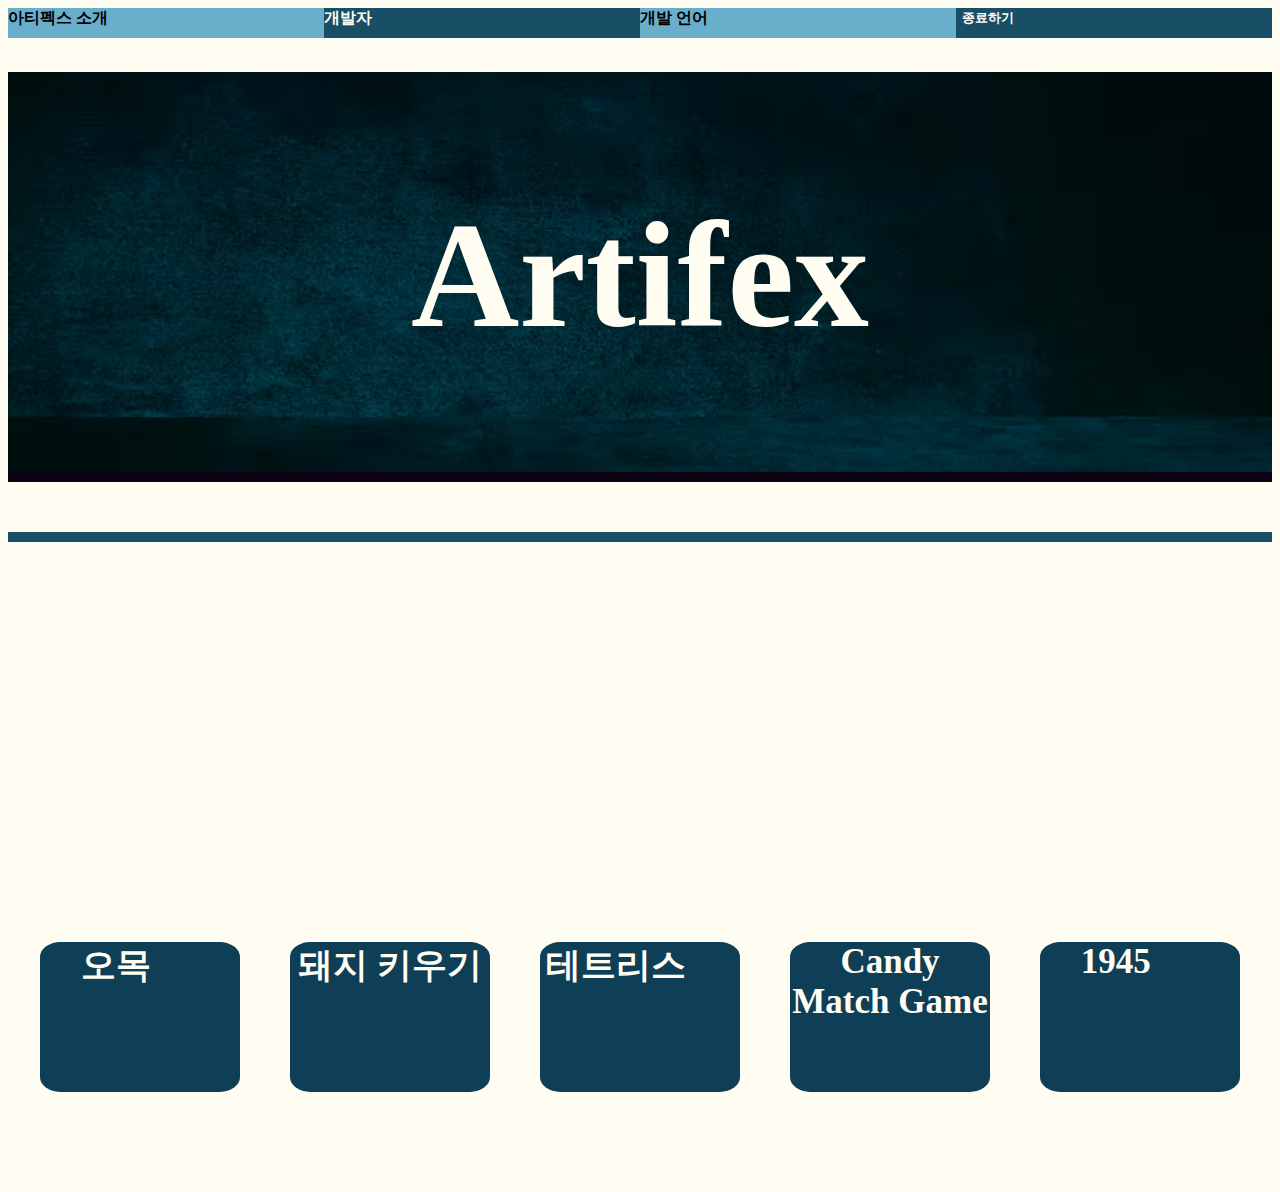
<file: dd/index.html>
<!DOCTYPE html>
<html>
    <head>
        <meta charaset="utf-8">
        <meta name="viewport" content="width=device-width">
        <title></title>
        <link href="style.css" rel="stylesheet" type="text/css" />
    </head>
    <body>
        <div class="nav">
            <div class="nav-item1">아티펙스 소개
                <div class="nav-item1-desc"><br>아티펙스는 부개고등학교의 공학 동아리로<br>전자공학부와 컴퓨터 공학부가 있습니다.</div>
            </div>
            <div class="nav-item2">개발자
                <div class="nav-item2-desc"><br>테트리스-신유환<br><br>오목-윤현중<br><br>돼지 키우기-김도현<br><br>1945-임채율<br><br>Candy Match Game-최지민<br><br>웹사이트-서하연</div>
            </div>
            <div class="nav-item3">개발 언어
                <div class="nav-item3-desc"><br>Java Script<br><br>html<br><br>css</div>
            </div>
            <div class="nav-item4">
                <button id="closeBtn">종료하기</button>
                <div class="nav-item4-desc"></div>
            </div>
        </div>
        <div class="main">
            <h1>
                Artifex
            </h1>
            <div class="subtitle">
                게임 목록
            </div>
            <div class="box">
                <img class="background-img" src="blue-designed-grunge-concrete-texture-vintage-background-with-space-text-image_1258-108924.avif" alt="yuyuyuy" />
            </div>
            <div class="box2"></div>
            <div class="box3"></div>
        </div>
        <div class="game">
            <div class="game1">오목
                <button class="game1-button">
                    <a href="game1" target="_blank">게임 시작</a>
                </button>

                <p class="game1-desc">오목은 바둑판 위에서 마우스 클릭으로<br>흑백 돌을 놓아 먼저 5개를 일직선으로 연결하면<br>이기는 게임입니다. <br>AI와 대전하며 전략적인 플레이를 진행해보세요</p>
            </div>
            

            <div class="game2">돼지 키우기
                <button class="game2-button">
                    <a href="game2" target="_blank">게임 시작</a>
                </button>

                <p class="game2-desc">화살표 방향키를 사용하여 돼지를 움직여서<br>사과를 먹고 돼지 가족을 부양하세요.</p>
            </div>

            <div class="game3">테트리스
                <button class="game3-button">
                    <a href="game3" target="_blank">게임 시작</a>
                </button>

                <p class="game3-desc">← →-블록을 이동<br>↑-회전<br>↓-빠르게 내리기<br>Spacebar-h-하드 드롭<br>r-재시작<br>P-일시정지</p>
            </div>

            <div class="game4">Candy Match Game 
                <button class="game4-button">
                    <a href="game4" target="_blank">게임 시작</a>
                </button>

                <p class="game4-desc">이 게임은 같은 색 블록을 3개 이상 맞추면<br>점수가 오르는 퍼즐 게임이다.<br>제한 시간 안에 최대한 많은 점수를 얻는 것이<br>목표이다</p>
            </div>

            <div class="game5">1945
                <button class="game5-button">
                    <a href="game5" target="_blank">게임 시작</a>
                </button>

                <p class="game5-desc">이 게임은 삼각형 우주선이 원형의 우주선들과<br>싸우는 게임으로 스페이스바를 누르면 공격이<br>나가고 공격을 받은 적은 죽게 됩니다<br>조작은 모든 방향키로 움직일 수 있습니다.<br>적을 죽이다보면 회복 아이템과 강화 아이템이<br>각각 떨어지는데 회복 아이템은 심장모양,<br>강화 아이템은 원형으로 떨어집니다.<br>3스테이지에 도착할때마다 보스가 나오며<br>보스는 더 다양한 패턴으로 플레이어를 공격합니다.<br>최대한 오랫동안 생존하여 높은 점수를 얻으세요</p>
            </div>
        </div>
        
        <script src="script.js"></script>
    </body>
</html>
</file>
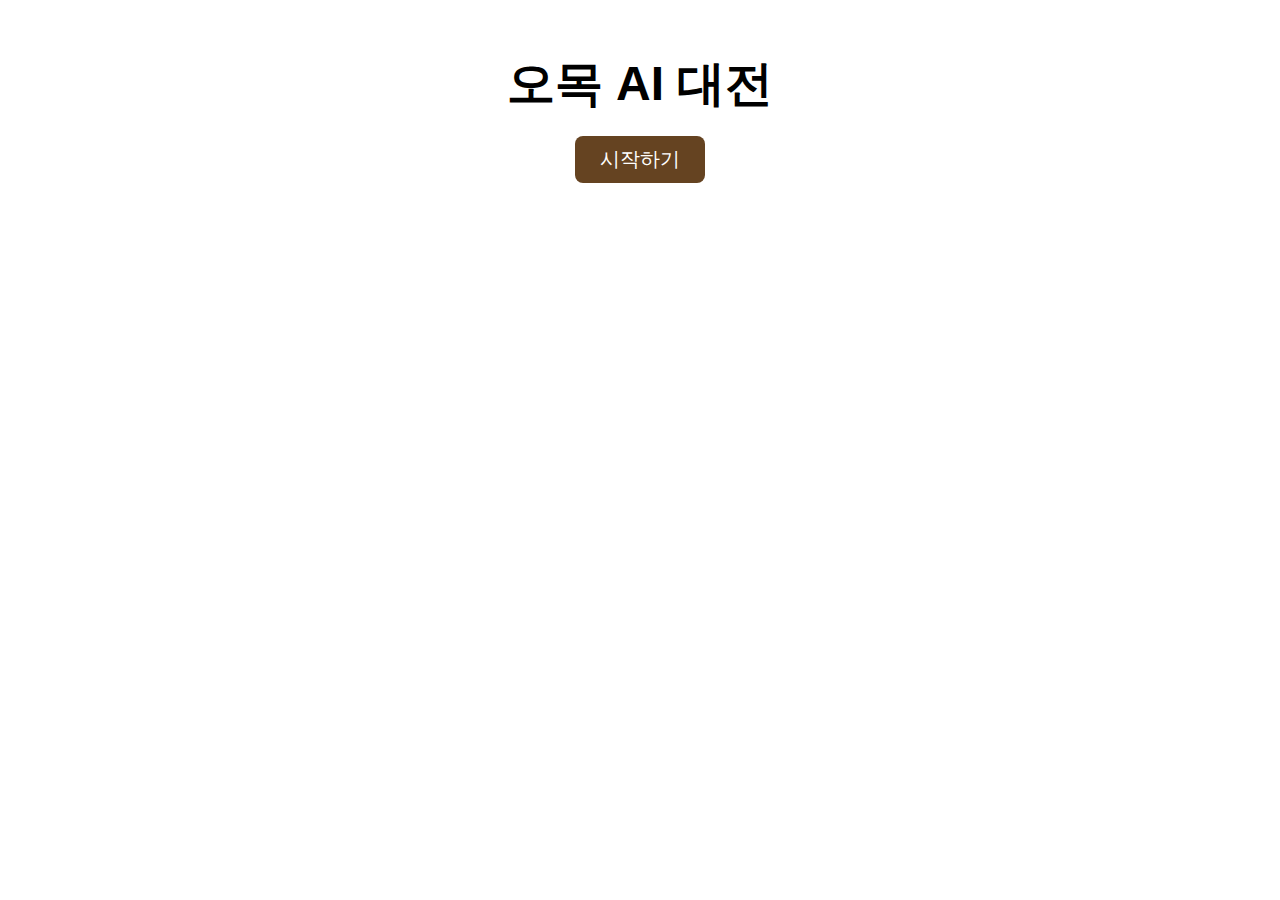
<file: dd/game1/index.html>
<!DOCTYPE html>
<html lang="ko">
<head>
<meta charset="UTF-8" />
<meta name="viewport" content="width=device-width, initial-scale=1" />
<title>오목 AI 대전 (오목)</title>
<style>
  body {
    display: flex;
    flex-direction: column;
    align-items: center;
    font-family: "맑은 고딕", sans-serif;
    margin-top: 20px;
  }
  #opening {
    display: flex;
    flex-direction: column;
    align-items: center;
  }
  #opening h1 {
    font-size: 3em;
    margin-bottom: 20px;
  }
  #startBtn {
    font-size: 20px;
    padding: 10px 25px;
    cursor: pointer;
    border: none;
    border-radius: 8px;
    background-color: #654321;
    color: white;
    transition: background-color 0.3s ease;
  }
  #startBtn:hover {
    background-color: #a0522d;
  }
  #gameContainer {
    display: none; /* 시작 전엔 숨김 */
    flex-direction: column;
    align-items: center;
  }
  #board {
    display: grid;
    grid-template-columns: repeat(15, 30px);
    grid-template-rows: repeat(15, 30px);
    gap: 1px;
    background: #deb887;
    border: 2px solid #654321;
    margin-top: 20px;
  }
  .cell {
    width: 30px;
    height: 30px;
    background: #f5deb3;
    border-radius: 3px;
    position: relative;
    cursor: pointer;
  }
  .cell:hover {
    background: #f0d9b5;
  }
  .stone {
    width: 26px;
    height: 26px;
    border-radius: 50%;
    position: absolute;
    top: 2px;
    left: 2px;
  }
  .black {
    background: black;
  }
  .white {
    background: white;
    border: 1px solid black;
  }
  #status {
    margin-top: 15px;
    font-weight: bold;
  }
  #timer {
    margin-top: 10px;
    font-weight: bold;
    font-size: 18px;
    color: #b22222;
  }
  #restart {
    margin-top: 10px;
    padding: 5px 12px;
    font-size: 16px;
    cursor: pointer;
    border-radius: 6px;
    border: 1px solid #654321;
    background-color: #f0d9b5;
    transition: background-color 0.3s ease;
  }
  #restart:hover {
    background-color: #deb887;
  }
</style>
</head>
<body>

  <!-- 오프닝 화면 -->
  <div id="opening">
    <h1>오목 AI 대전</h1>
    <button id="startBtn">시작하기</button>
  </div>

  <!-- 게임 UI 감싸는 컨테이너 -->
  <div id="gameContainer">
    <div id="board"></div>
    <div id="status">당신(흑돌) 차례입니다.</div>
    <div id="timer">남은 시간: 20초</div>
    <button id="restart">다시 시작</button>
  </div>

<script>
  const boardSize = 15;
  const opening = document.getElementById('opening');
  const startBtn = document.getElementById('startBtn');
  const gameContainer = document.getElementById('gameContainer');
  const boardElement = document.getElementById('board');
  const statusElement = document.getElementById('status');
  const timerElement = document.getElementById('timer');
  const restartBtn = document.getElementById('restart');

  let board = Array.from({length: boardSize}, () => Array(boardSize).fill(0));
  let gameEnded = false;

  const directions = [
    [0,1], [1,0], [1,1], [1,-1]
  ];

  const TIME_LIMIT = 20; // 20초 제한
  let timeLeft = TIME_LIMIT;
  let timerInterval = null;

  // 보드 생성
  function createBoard() {
    boardElement.innerHTML = '';
    for(let i=0; i<boardSize; i++) {
      for(let j=0; j<boardSize; j++) {
        const cell = document.createElement('div');
        cell.classList.add('cell');
        cell.dataset.row = i;
        cell.dataset.col = j;
        cell.addEventListener('click', onCellClick);
        boardElement.appendChild(cell);
      }
    }
  }

  // 돌 그리기
  function drawStone(row, col, color) {
    const idx = row * boardSize + col;
    const cell = boardElement.children[idx];
    cell.innerHTML = '';
    if(color !== 0){
      const stone = document.createElement('div');
      stone.classList.add('stone');
      stone.classList.add(color === 1 ? 'black' : 'white');
      cell.appendChild(stone);
    }
  }

  function renderBoard() {
    for(let i=0; i<boardSize; i++) {
      for(let j=0; j<boardSize; j++) {
        drawStone(i,j,board[i][j]);
      }
    }
  }

  function isInside(x,y){
    return x>=0 && y>=0 && x<boardSize && y<boardSize;
  }

  function checkWin(row, col, color) {
    for(let [dx, dy] of directions){
      let count = 1;
      let x = row + dx, y = col + dy;
      while(isInside(x,y) && board[x][y] === color){
        count++; x += dx; y += dy;
      }
      x = row - dx; y = col - dy;
      while(isInside(x,y) && board[x][y] === color){
        count++; x -= dx; y -= dy;
      }
      if(count >= 5) return true;
    }
    return false;
  }

  function getCandidatePositions(board){
    const result = new Set();
    for(let i=0; i<boardSize; i++){
      for(let j=0; j<boardSize; j++){
        if(board[i][j] !== 0){
          for(let dx=-2; dx<=2; dx++){
            for(let dy=-2; dy<=2; dy++){
              const nx = i+dx;
              const ny = j+dy;
              if(isInside(nx,ny) && board[nx][ny] === 0){
                result.add(nx + "," + ny);
              }
            }
          }
        }
      }
    }
    if(result.size === 0){
      result.add(Math.floor(boardSize/2) + "," + Math.floor(boardSize/2));
    }
    return [...result].map(s => s.split(",").map(Number));
  }

  const MAX_DEPTH = 2;

  function minimax(board, depth, isMaximizing, alpha, beta){
    if(depth === 0){
      return evaluateBoard(board);
    }

    const candidates = getCandidatePositions(board);
    if(candidates.length === 0) return 0;

    if(isMaximizing){
      let maxEval = -Infinity;
      for(const [x,y] of candidates){
        board[x][y] = 2;
        if(checkWin(x,y,2)){
          board[x][y] = 0;
          return 1000000 + depth * 1000;
        }
        let evalScore = minimax(board, depth -1, false, alpha, beta);
        board[x][y] = 0;
        maxEval = Math.max(maxEval, evalScore);
        alpha = Math.max(alpha, evalScore);
        if(beta <= alpha) break;
      }
      return maxEval;
    } else {
      let minEval = Infinity;
      for(const [x,y] of candidates){
        board[x][y] = 1;
        if(checkWin(x,y,1)){
          board[x][y] = 0;
          return -1000000 - depth * 1000;
        }
        let evalScore = minimax(board, depth -1, true, alpha, beta);
        board[x][y] = 0;
        minEval = Math.min(minEval, evalScore);
        beta = Math.min(beta, evalScore);
        if(beta <= alpha) break;
      }
      return minEval;
    }
  }

  function getBestMove(board){
    let bestScore = -Infinity;
    let move = [-1,-1];
    const candidates = getCandidatePositions(board);

    for(const [x,y] of candidates){
      board[x][y] = 2;
      let score = minimax(board, MAX_DEPTH - 1, false, -Infinity, Infinity);
      board[x][y] = 0;
      if(score > bestScore){
        bestScore = score;
        move = [x,y];
      }
    }
    return move;
  }

  function evaluateBoard(board){
    let score = 0;
    for(let i=0; i<boardSize; i++){
      for(let j=0; j<boardSize; j++){
        if(board[i][j] === 2){
          score += evaluatePosition(i,j,2,board) * 1.2;
        } else if(board[i][j] === 1){
          score -= evaluatePosition(i,j,1,board) * 1.5;
        }
      }
    }
    return score;
  }

  function evaluatePosition(x,y,color,board){
    let totalScore = 0;
    for(const [dx,dy] of directions){
      let count = 1;
      let blocks = 0;

      let i = x + dx;
      let j = y + dy;
      while(isInside(i,j) && board[i][j] === color){
        count++;
        i += dx; j += dy;
      }
      if(!isInside(i,j) || board[i][j] !== 0) blocks++;

      i = x - dx;
      j = y - dy;
      while(isInside(i,j) && board[i][j] === color){
        count++;
        i -= dx; j -= dy;
      }
      if(!isInside(i,j) || board[i][j] !== 0) blocks++;

      totalScore += getAdvancedLineScore(count, blocks, color);
    }
    return totalScore;
  }

  function getAdvancedLineScore(count, blocks, color){
    if(count >= 5) return 100000;
    if(count === 4){
      if(blocks === 0) return color === 2 ? 50000 : 40000;
      if(blocks === 1) return color === 2 ? 10000 : 9000;
    }
    if(count === 3){
      if(blocks === 0) return color === 2 ? 10000 : 8000;
      if(blocks === 1) return color === 2 ? 1000 : 900;
    }
    if(count === 2){
      if(blocks === 0) return color === 2 ? 500 : 400;
      if(blocks === 1) return color === 2 ? 100 : 90;
    }
    if(count === 1){
      return color === 2 ? 50 : 40;
    }
    return 0;
  }

  // --- 시간 제한 타이머 ---

  function startTimer(){
    timeLeft = TIME_LIMIT;
    updateTimerDisplay();
    clearInterval(timerInterval);
    timerInterval = setInterval(() => {
      if(gameEnded){
        clearInterval(timerInterval);
        return;
      }
      timeLeft--;
      updateTimerDisplay();
      if(timeLeft <= 0){
        clearInterval(timerInterval);
        statusElement.textContent = "시간 초과! 당신(흑돌) 패배!";
        gameEnded = true;
      }
    }, 1000);
  }

  function updateTimerDisplay(){
    timerElement.textContent = `남은 시간: ${timeLeft}초`;
  }

  // 플레이어 클릭 처리
  function onCellClick(e){
    if(gameEnded) return;
    const row = +e.target.dataset.row;
    const col = +e.target.dataset.col;
    if(board[row][col] !== 0) return;

    board[row][col] = 1; // 플레이어 돌 놓기
    renderBoard();

    clearInterval(timerInterval);
    if(checkWin(row,col,1)){
      statusElement.textContent = "당신(흑돌) 승리!";
      gameEnded = true;
      return;
    }

    statusElement.textContent = "AI(백돌) 차례입니다.";

    setTimeout(() => {
      if(gameEnded) return;
      const [aiX, aiY] = getBestMove(board);
      if(aiX === -1 && aiY === -1){
        statusElement.textContent = "무승부입니다.";
        gameEnded = true;
        return;
      }
      board[aiX][aiY] = 2;
      renderBoard();

      if(checkWin(aiX, aiY, 2)){
        statusElement.textContent = "AI(백돌) 승리!";
        gameEnded = true;
        return;
      }

      statusElement.textContent = "당신(흑돌) 차례입니다.";
      startTimer();
    }, 300);
  }

  restartBtn.addEventListener('click', () => {
    board = Array.from({length: boardSize}, () => Array(boardSize).fill(0));
    gameEnded = false;
    statusElement.textContent = "당신(흑돌) 차례입니다.";
    createBoard();
    renderBoard();
    startTimer();
  });

  startBtn.addEventListener('click', () => {
    opening.style.display = 'none';
    gameContainer.style.display = 'flex';
    board = Array.from({length: boardSize}, () => Array(boardSize).fill(0));
    gameEnded = false;
    statusElement.textContent = "당신(흑돌) 차례입니다.";
    createBoard();
    renderBoard();
    startTimer();
  });

</script>
</body>
</html>
</file>
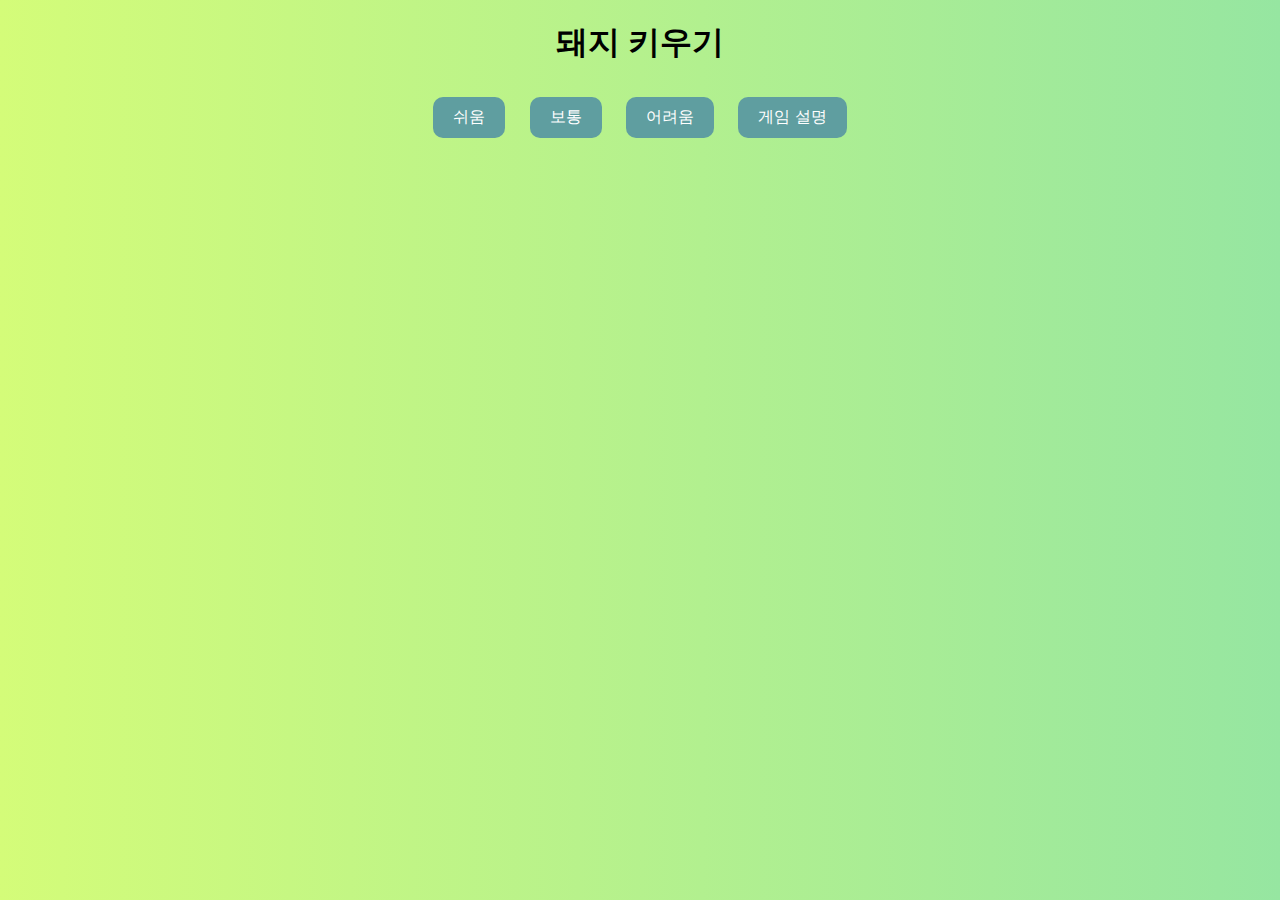
<file: dd/game2/index.html>
<!DOCTYPE html>
<html lang="ko">
  <head><meta charset="UTF-8"> 
    <title>돼지 키우기</title> <link rel="stylesheet" href="style.css">
  </head>
<body> <div id="mainMenu"> 
  <h1>돼지 키우기</h1> 
  <button onclick="chooseDifficulty('easy')">쉬움</button> 
  <button onclick="chooseDifficulty('normal')">보통</button>
  <button onclick="chooseDifficulty('hard')">어려움</button>
  <button onclick="goToInstructions()">게임 설명</button>
</div>
<div id="instructions" class="hidden">
  <h2>게임 설명</h2> <p>화살표 방향키를 사용하여 돼지를 움직여서 사과를 먹고 돼지 가족을 부양하세요.</p>
  <button onclick="goToMainMenu()">← 돌아가기</button>
</div>
<div id="gameUI" class="hidden"> 
  <h2>점수: <span id="score">0</span></h2>
  <canvas id="gameCanvas" width="400" height="400"></canvas> 
  <div class="buttons"> 
    <button onclick="resetGame()">리셋</button> 
    <button onclick="goToMainMenu()">메뉴로</button> </div> 
    <h3 id="status"></h3> 
  </div>
  <script src="script.js"></script> 
</body> 
</html>
</file>
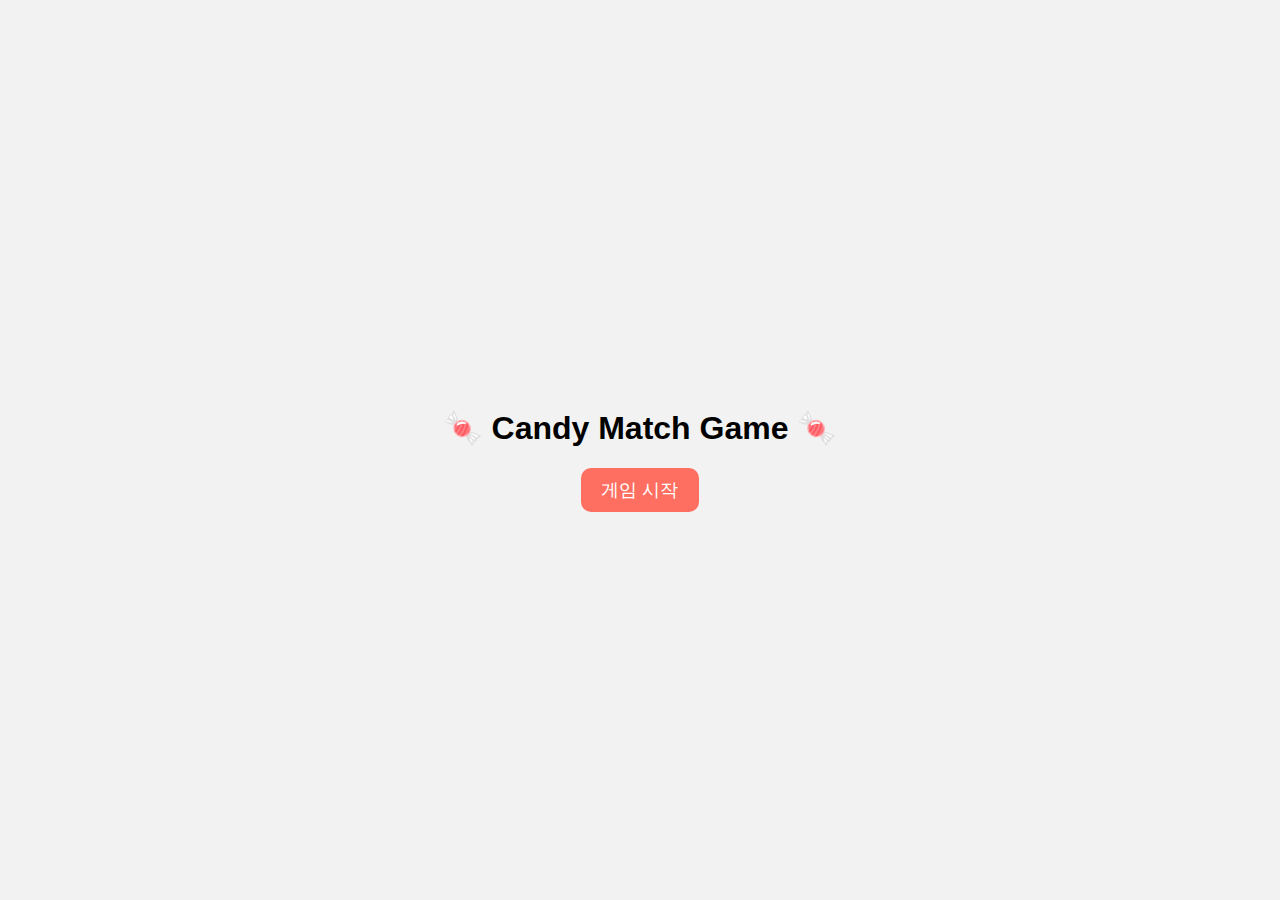
<file: dd/game4/index.html>
<!DOCTYPE html>
<html lang="ko">
<head>
    <meta charset="UTF-8">
    <title>Candy Match Game</title>
    <link rel="stylesheet" href="style.css">
</head>
<body>

    <!-- 시작 화면 -->
    <div id="start-screen" class="screen">
        <h1>🍬 Candy Match Game 🍬</h1>
        <button id="start-btn">게임 시작</button>
    </div>

    <!-- 게임 화면 -->
<div id="game-screen" class="hidden">
    <div id="score-text">점수: 0</div>
    <div id="time-text">시간: 3:00</div>
    <div id="board"></div>
    </div>

    <!-- 게임 오버 화면 -->
<div id="end-screen" class="hidden">
    <h2>게임 종료</h2>
    <p id="final-score">점수: 0</p>
    <ol id="ranking-list"></ol> <!-- 순위 표시 -->
    <button id="restart-btn">다시 시작</button>
</div>

    <script src="script.js"></script>

</body>
</html>
</file>
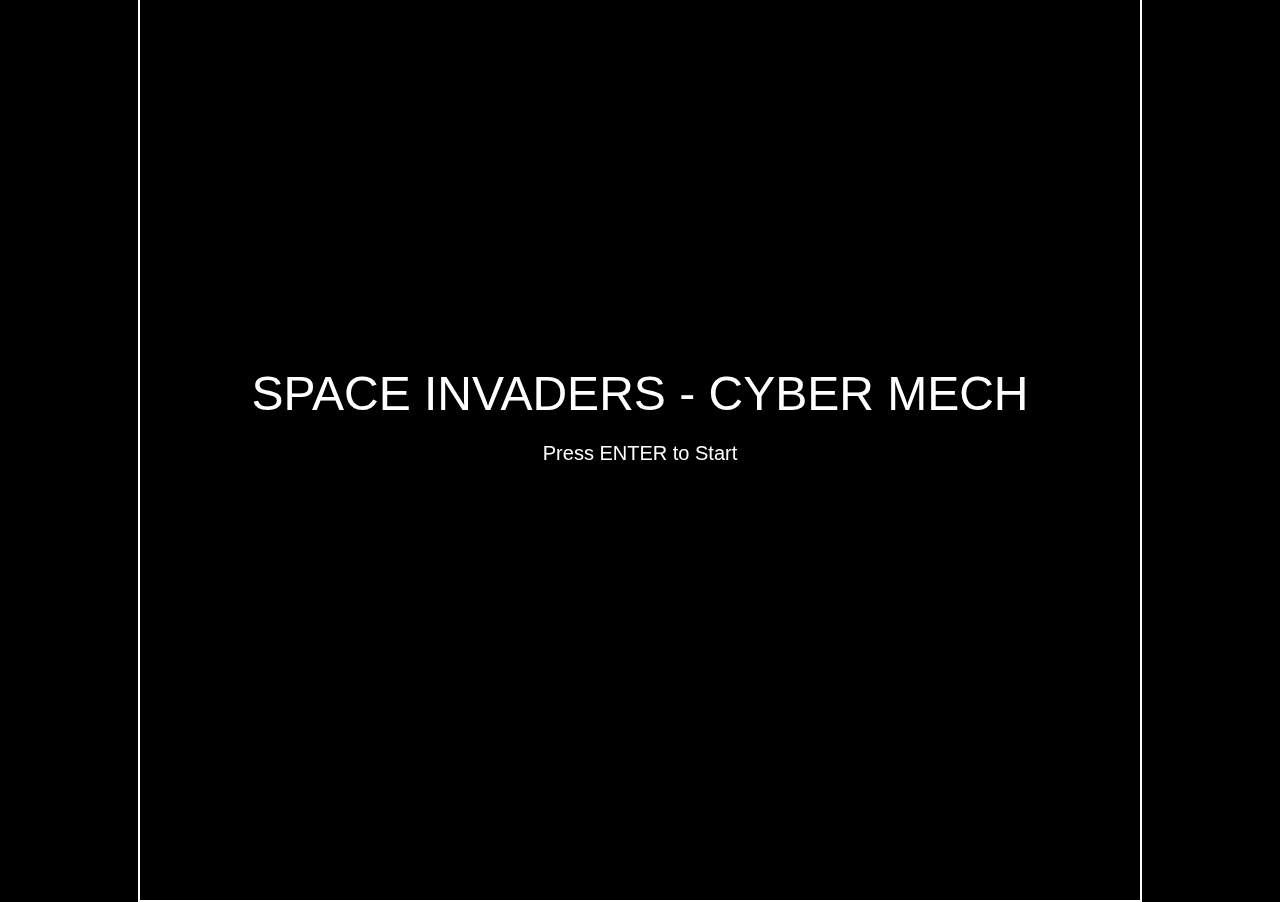
<file: dd/game5/index.html>
<!-- index.html -->
<!DOCTYPE html>
<html lang="ko">
<head>
    <meta charset="UTF-8">
    <meta name="viewport" content="width=device-width, initial-scale=1.0">
    <title>Space Invaders</title>
    <link rel="stylesheet" href="style.css">
</head>
<body>
    <canvas id="gameCanvas" width="1000" height="900"></canvas>
    <script src="main.js"></script>
</body>
</html>
</file>
<file: dd/style.css>
/* 기본 스타일 */
body {
    background-color: rgb(255, 253, 242);
    height: 100%;
}

h1 {
    font-size: 150px;
    position: relative;
    top:30px;
    text-align:center;
    z-index:1;
    color: rgb(255, 253, 242);
}

.subtitle {
    display: flex;
    justify-content: center;
}

a {
    font-size: 7px;
    text-decoration: none;
    color: rgb(35, 36, 44);
}

/* 네비게이션 */
.nav {
    display: flex;
    justify-content: space-around;
    align-items: flex-start;
    height: 50px;

}

.nav-item1-desc, .nav-item2-desc, .nav-item3-desc {
    opacity:0;
}

.nav-item1,
.nav-item3 {
    background-color: rgb(105, 174, 203);
    flex-grow: 1;
    height: 30px;
    font-weight: bold;
    position:relative;
    transition: height 0.3s ease;
    overflow: hidden;
    width:200px;
}

#closeBtn {
    border:none;
    font-weight:bold;
    background-color: rgb(24, 79, 102);
    color: rgb(255, 253, 242);
    cursor: pointer;
}

.nav-item2,
.nav-item4 {
    background-color: rgb(24, 79, 102);
    flex-grow: 1;
    height: 30px;
    font-weight: bold;
    position:relative;
    transition: height 0.3s ease;
    overflow: hidden;
    color: rgb(255, 253, 242);
    width:200px;
}

.nav-item1:hover, .nav-item2:hover, .nav-item3:hover {
    height:400px;
    z-index: 999;
}

.nav-item1:hover .nav-item1-desc {
    opacity:1;
}

.nav-item2:hover .nav-item2-desc {
    opacity:1;
}

.nav-item3:hover .nav-item3-desc {
    opacity:1;
}



/* 게임 버튼 공통 스타일 */
.game1-button, .game2-button, .game3-button, .game4-button, .game5-button {
    opacity: 0;
    transition: 0.3s;
    width: 40px;
    height: 15px;
    background-color: rgb(255, 253, 242);
    border-radius: 10%;
    border: none;
    font-weight: bold;
}

.game {
    display: flex;
    justify-content: center;
    gap: 50px;
    margin-top: 200px;
    overflow:visible;
}

.game1, .game2, .game3, .game4, .game5 {
    position: relative;
    width: 200px;
    height: 150px;
    font-size: 35px;
    font-weight: bold;
    background-color: rgb(15, 62, 87);
    border-radius: 10%;
    cursor: pointer;
    border: none;
    transition: 0.3s;
    color: rgb(255, 253, 242);
    box-sizing: border-box;
    transform-origin: bottom center;
    top: 200px;
    text-align: center;
}

/* 개별 버튼 위치 */


/* 버튼 포커스 제거 */
button:focus {
    outline: 0;
}

/* 게임 버튼 hover 효과 */
.game2:hover, .game3:hover, .game4:hover{
    transform: scale(3.5);
    background: rgb(53, 146, 196);
    transition: transform 0.3s ease, background 0.3s;
    z-index: 999;
    border-radius: 5%;
    font-size: 15px;
}

.game1:hover {
    transform: scale(3.5);
    background: rgb(53, 146, 196);
    transition: transform 0.3s ease, background 0.3s;
    z-index: 999;
    transform-origin: 20% bottom;
    border-radius: 5%;
    font-size: 15px;
}

.game5:hover {
    transform: scale(3.5);
    background: rgb(53, 146, 196);
    transition: transform 0.3s ease, background 0.3s;
    z-index: 999;
    transform-origin: 80% bottom;
    border-radius: 5%;
    font-size: 15px;
}

.game1:hover .game1-desc,
.game1:hover .game1-button {
    opacity:1;
}

.game2:hover .game2-desc,
.game2:hover .game2-button {
    opacity:1;
}

.game3:hover .game3-desc,
.game3:hover .game3-button{
    opacity:1;
}

.game4:hover .game4-desc,
.game4:hover .game4-button {
    opacity:1;
}

.game5:hover .game5-desc,
.game5:hover .game5-button {
    opacity:1;
}


.game1-desc, .game2-desc, .game3-desc, .game4-desc {
    width: 100%;
    height:80%;
    background-color:rgb(255, 253, 242);
    opacity: 0;
    transition: 0.3s;
    color:black;
    font-size:10px;
}

.game5-desc {
    width: 100%;
    height:80%;
    background-color:rgb(255, 253, 242);
    opacity: 0;
    transition: 0.3s;
    color:black;
    font-size:9px;
}

/* 게임 설명 박스 */
.game-box {
    position: absolute;
    top: 59.5%;
    right: 70%;
    width: 200px;
    height: 150px;
    font-size: 50px;
    background-color: blue;
    border-radius: 10%;
    cursor: pointer;
    border: none;
    color: white;
}

.box {
    width: 100%;
    height: 400px;
    margin-top: -380px;
    background-color: lightblue;

    
}

.background-img {
    width: 100%;
    height: 400px;
    object-fit: cover;
    z-index: 9999;
}

.box2 {
    width: 100%;
    height: 10px;
    background-color:rgb(13, 3, 21);
}

.box3 {
    width: 100%;
    height: 10px;
    background-color:rgb(24, 79, 102);
    margin-top: 50px;
}
</file>
<file: dd/game2/style.css>
body {
  text-align: center;
  font-family: 'Segoe UI', sans-serif;
  background: linear-gradient(to right, #d4fc79, #96e6a1);
  margin: 0;
}
button {
  padding: 10px 20px;
  margin: 10px;
  font-size: 1rem;
  border-radius: 10px;
  border: none;
  background: #5f9ea0;
  color: white;
  cursor: pointer;
}
button:hover {
  background: #4682b4;
}
canvas {
  background: #fff;
  border: 3px solid #333;
  box-shadow: 0 0 10px #666;
}
.hidden { display: none; }
</file>
<file: dd/game4/style.css>
body {
    margin: 0;
    font-family: 'Arial', sans-serif;
    background: #f2f2f2;
    display: flex;
    justify-content: center;
    align-items: center;
    height: 100vh;
}

button {
    padding: 10px 20px;
    font-size: 18px;
    background-color: #ff6f61;
    color: white;
    border: none;
    border-radius: 10px;
    cursor: pointer;
    transition: transform 0.1s;
}
button:hover {
    transform: scale(1.05);
}

/* ===== 화면 숨김/보이기 ===== */
.screen {
    text-align: center;
}
.hidden {
    display: none;
}

/* ===== 게임 보드 ===== */
#board {
    width: 445px;
    height: 445px;
    display: grid;
    grid-template-rows: repeat(8, 55px);
    grid-template-columns: repeat(8, 55px);
    gap: 5px;
    margin: 20px auto;
    background: #fff;
    border-radius: 10px;
    box-shadow: 0 5px 15px rgba(0,0,0,0.3);
    padding: 5px;
}

/* ===== 캔디 블록 ===== */
.candy {
    width: 55px;
    height: 55px;
    border-radius: 4px;
    box-shadow: inset 0 0 5px rgba(255,255,255,0.5), 0 3px 5px rgba(0,0,0,0.2);
    cursor: pointer;
    transition: transform 0.2s;
}

.candy:hover {
    transform: scale(1.1);
}

/* ===== 점수 표시 ===== */
#score-text {
    font-size: 24px;
    margin-top: 10px;
    color: #333;
}

#timer {
    font-size: 24px;
    margin-top: 10px;
    text-align: center;
}
</file>
<file: dd/game5/style.css>
body {
    margin: 0;
    background-color: #000;
    display: flex;
    justify-content: center;
    align-items: center;
    height: 100vh;
    overflow: hidden;
}

canvas {
    border: 2px solid #fff;
}
</file>
